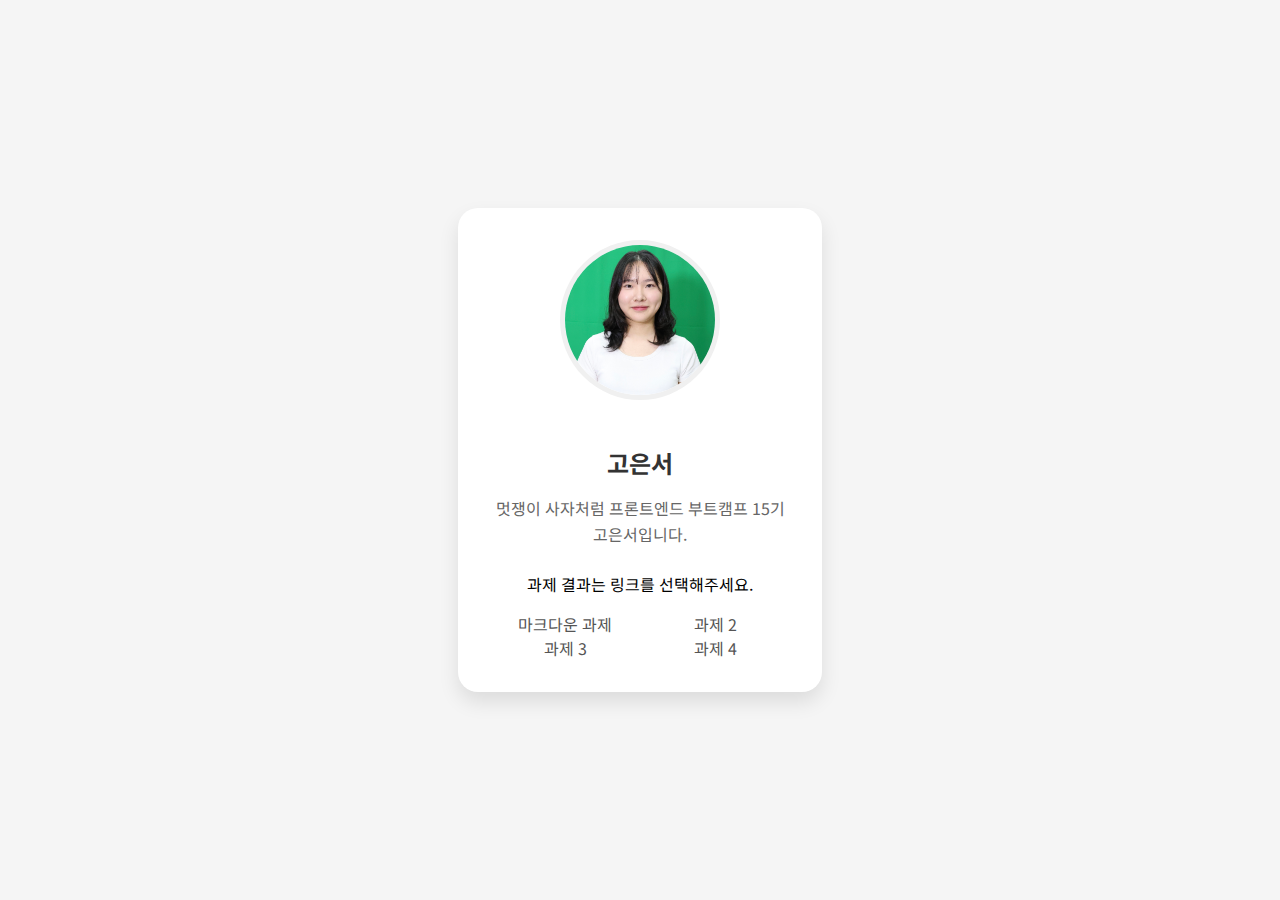
<file: index.html>
<!doctype html>
<html lang="ko">
  <head>
    <meta charset="UTF-8" />
    <meta name="viewport" content="width=device-width, initial-scale=1.0" />
    <title>HTML/CSS 과제</title>
    <style>
      body {
        margin: 0;
        padding: 0;
        font-family: 'Noto Sans KR', sans-serif;
        background-color: #f5f5f5;
        display: flex;
        justify-content: center;
        align-items: center;
        min-height: 100vh;
      }

      .profile-card {
        background: white;
        border-radius: 20px;
        box-shadow: 0 10px 20px rgba(0, 0, 0, 0.1);
        padding: 2rem;
        width: 300px;
        text-align: center;
      }

      .profile-image {
        width: 150px;
        height: 150px;
        border-radius: 50%;
        margin-bottom: 1.5rem;
        object-fit: cover;
        border: 5px solid #f0f0f0;
      }

      .name {
        font-size: 1.5rem;
        font-weight: bold;
        color: #333;
        margin-bottom: 0.5rem;
      }

      .bio {
        color: #666;
        line-height: 1.6;
        margin-bottom: 1.5rem;
      }

      .homework-links {
        display: flex;
        justify-content: center;
        flex-wrap: wrap;
        margin: 0;
        padding: 0;
        list-style: none;
      }

      .homework-links li {
        width: 50%;
      }

      .homework-links a {
        display: block;
        text-align: center;
        color: #555;
        text-decoration: none;
        transition: color 0.3s ease;
      }

      .homework-links a:hover {
        color: #007bff;
      }
    </style>
    <link href="https://fonts.googleapis.com/css2?family=Noto+Sans+KR:wght@400;700&display=swap" rel="stylesheet" />
    <link rel="stylesheet" href="https://cdnjs.cloudflare.com/ajax/libs/font-awesome/5.15.4/css/all.min.css" />
  </head>
  <body>
    <div class="profile-card">
      <!-- 상대 경로로 이미지 삽입하기 -->
      <img src="./src/assets/profiles/ko.jpg" alt="고은서" class="profile-image" />
      <h1 class="name">고은서</h1>
      <p class="bio">멋쟁이 사자처럼 프론트엔드 부트캠프 15기 고은서입니다.</p>
      <p>과제 결과는 링크를 선택해주세요.</p>
      <ul class="homework-links">
        <li><a href="./src/md/markdown.md">마크다운 과제</a></li>
        <li><a href="/src/avatars/avatars.html">과제 2</a></li>
        <li><a href="">과제 3</a></li>
        <li><a href="">과제 4</a></li>
      </ul>
    </div>
  </body>
</html>
</file>
